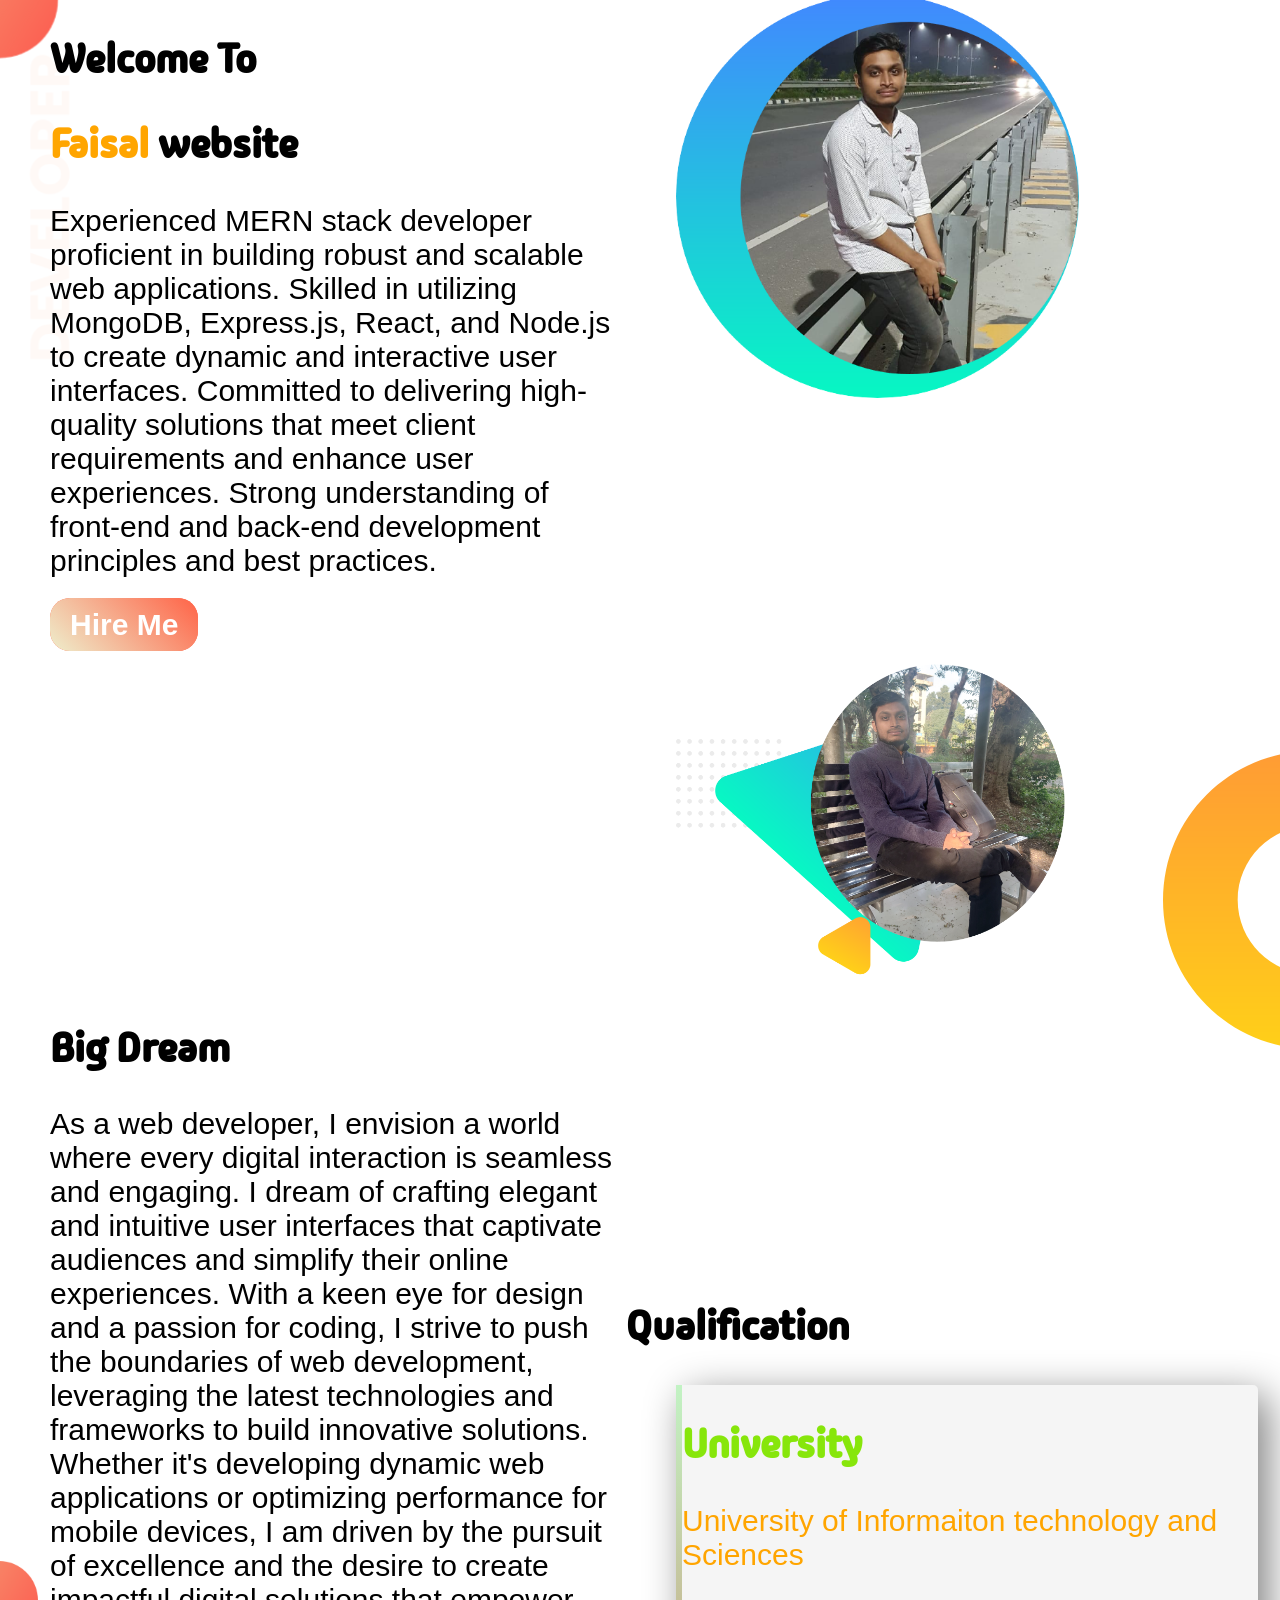
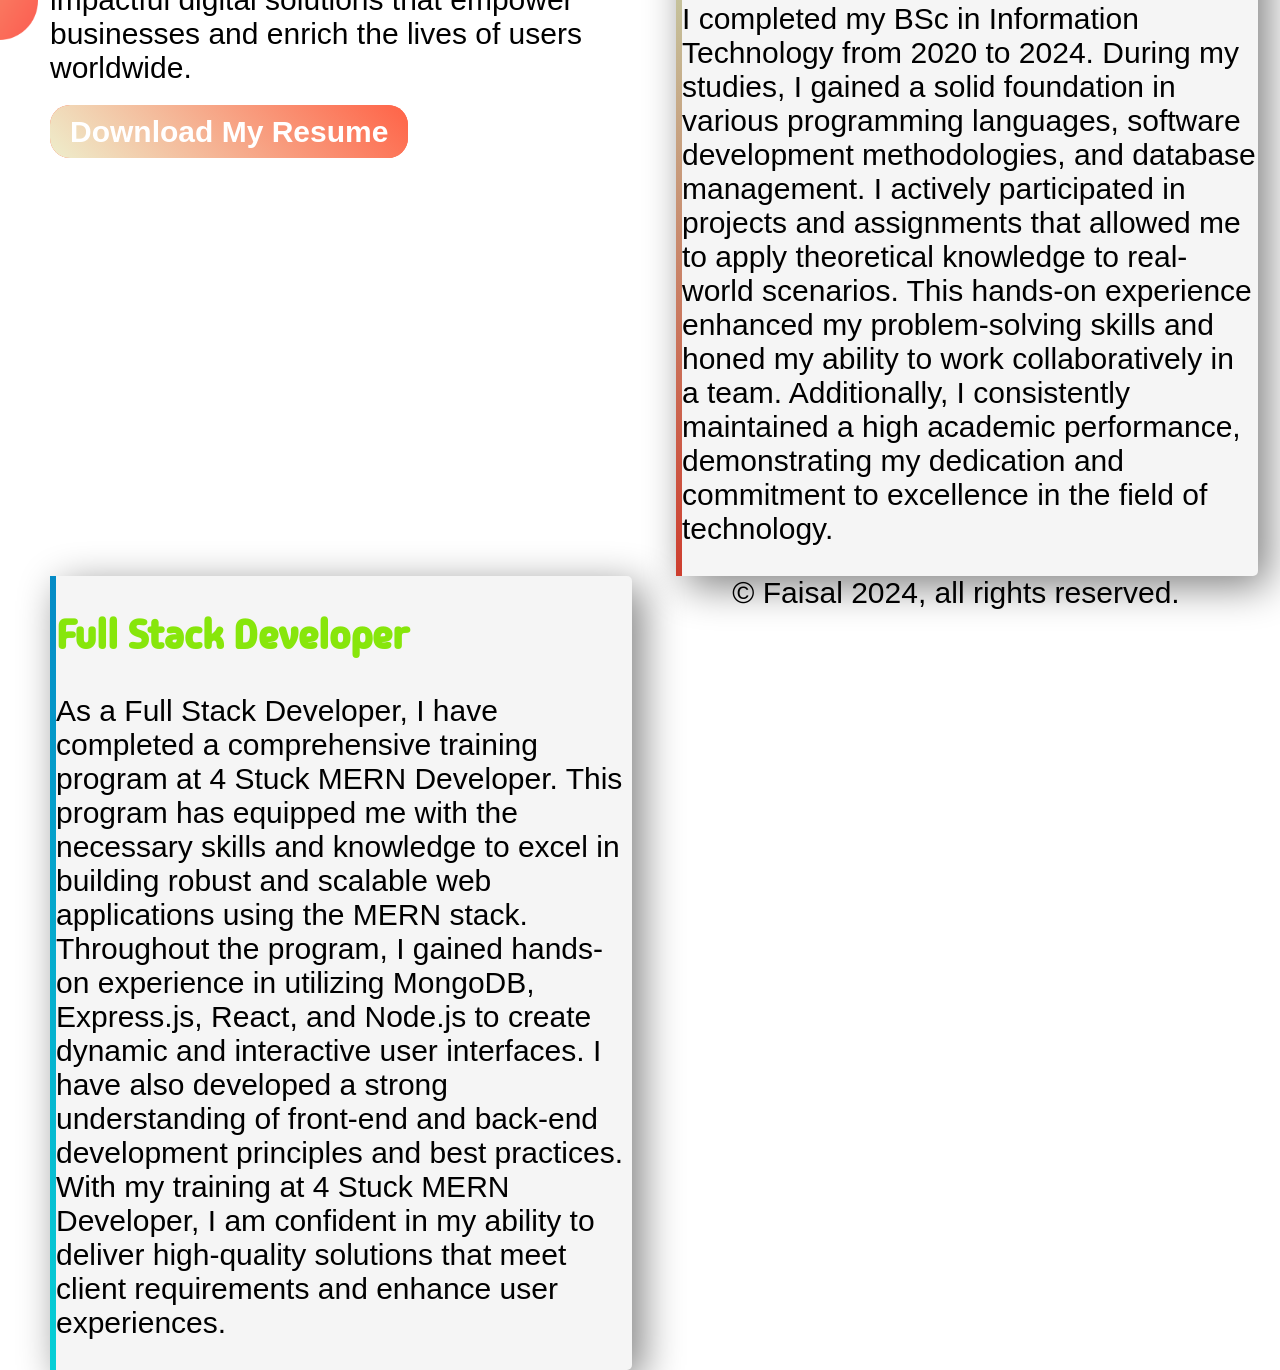
<file: index.html>
<!DOCTYPE html>
<html lang="en">
<head>
    <meta charset="UTF-8">
    <meta name="viewport" content="width=device-width, initial-scale=1.0">
    <title>Faisal - Portfolio</title>
    
    <link rel="preconnect" href="https://fonts.googleapis.com">
    <link rel="preconnect" href="https://fonts.gstatic.com" crossorigin>
    <link href="https://fonts.googleapis.com/css2?family=Madimi+One&display=swap" rel="stylesheet">

    <link rel="stylesheet" href="styles.css">
    
</head>
<body>
    <section class="top-banner">

        <div class="half-wight">
            <h1>Welcome To</h1>
            <h1> <span  class="name-highlight">Faisal</span>  website</h1>
            
            <p>Experienced MERN stack developer proficient in building robust and scalable web applications. Skilled in utilizing MongoDB, Express.js, React, and Node.js to create dynamic and interactive user interfaces. Committed to delivering high-quality solutions that meet client requirements and enhance user experiences. Strong understanding of front-end and back-end development principles and best practices.</p>

            <a href="https://www.linkedin.com/in/mostafa-mohaimen-akand-faisal/" target="_blank" class="btn">Hire Me</a>
            
        </div>

        <div class="half-wight">
            <img src="image/image 1.png" alt="developer">    
        </div>

    </section>

    <section class="dream-area">
        <div class="half-wight">
            <img src="image/profile 2.png" alt="profile">
        </div>
        <div class= "half-wight">
            <h1>Big Dream</h1>
            <p> As a web developer, I envision a world where every digital interaction is seamless and engaging. I dream of crafting elegant and intuitive user interfaces that captivate audiences and simplify their online experiences. With a keen eye for design and a passion for coding, I strive to push the boundaries of web development, leveraging the latest technologies and frameworks to build innovative solutions. Whether it's developing dynamic web applications or optimizing performance for mobile devices, I am driven by the pursuit of excellence and the desire to create impactful digital solutions that empower businesses and enrich the lives of users worldwide.</p>

            <a href="https://www.linkedin.com/in/mostafa-mohaimen-akand-faisal/" target="_blank" class="btn">Download My Resume</a>


        </div>

    </section>
    
    

    <section class="Carrer">
        
        <h1>Qualification</h1>

        <div id="education" class="half-wight single-experience">
            <h1  style="color: rgb(135, 230, 11);">University</h1>
            <p class="name-highlight">University of Informaiton technology and Sciences</p>
            <p>I completed my BSc in Information Technology from 2020 to 2024. During my studies, I gained a solid foundation in various programming languages, software development methodologies, and database management. I actively participated in projects and assignments that allowed me to apply theoretical knowledge to real-world scenarios. This hands-on experience enhanced my problem-solving skills and honed my ability to work collaboratively in a team. Additionally, I consistently maintained a high academic performance, demonstrating my dedication and commitment to excellence in the field of technology.</p>
        </div>
        <div id="fullStack" class="half-wight single-experience">
            <h1 style="color: rgb(135, 230, 11);">Full Stack Developer</h1>
            <p>As a Full Stack Developer, I have completed a comprehensive training program at 4 Stuck MERN Developer. This program has equipped me with the necessary skills and knowledge to excel in building robust and scalable web applications using the MERN stack. Throughout the program, I gained hands-on experience in utilizing MongoDB, Express.js, React, and Node.js to create dynamic and interactive user interfaces. I have also developed a strong understanding of front-end and back-end development principles and best practices. With my training at 4 Stuck MERN Developer, I am confident in my ability to deliver high-quality solutions that meet client requirements and enhance user experiences.</p>
        </div>

       
    </section>

    <section>
        <footer>
            <p> © Faisal 2024, all rights reserved.</p>
        </footer>
    </section>
</body>
</html>
</file>
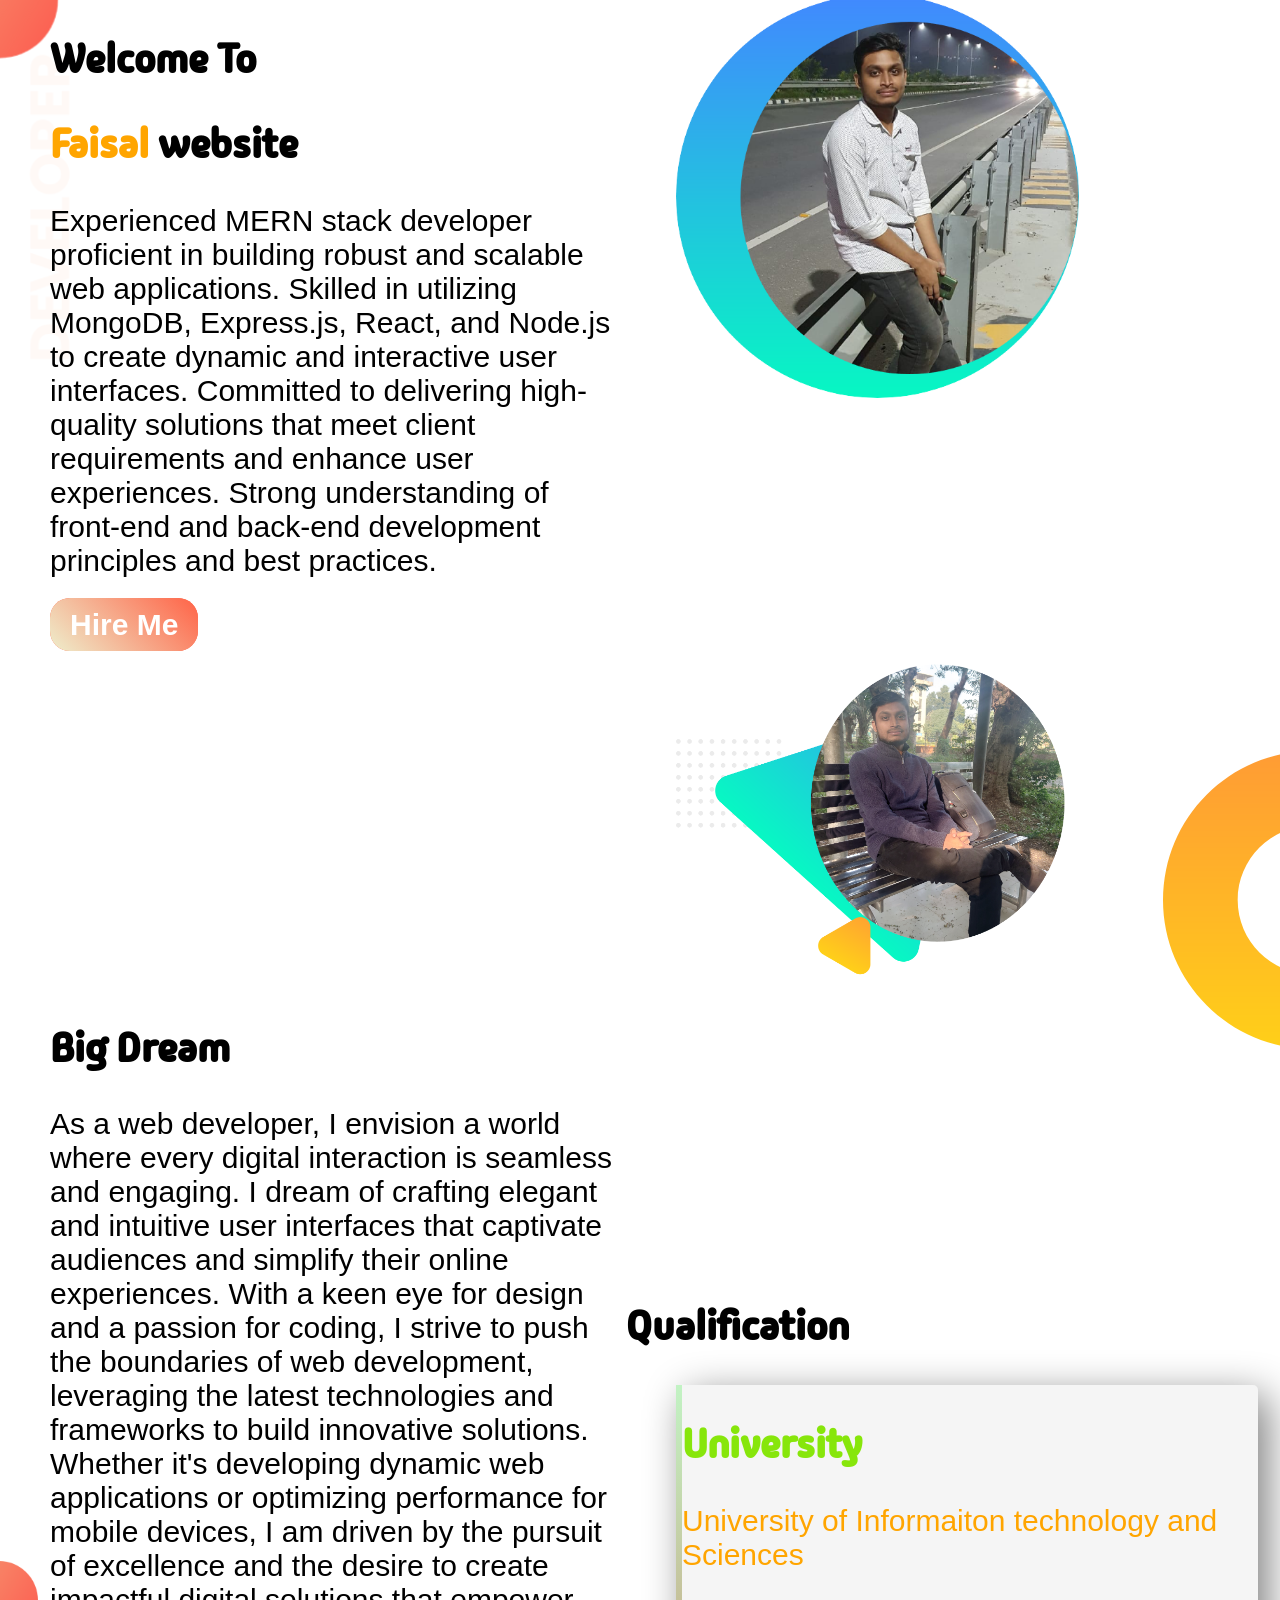
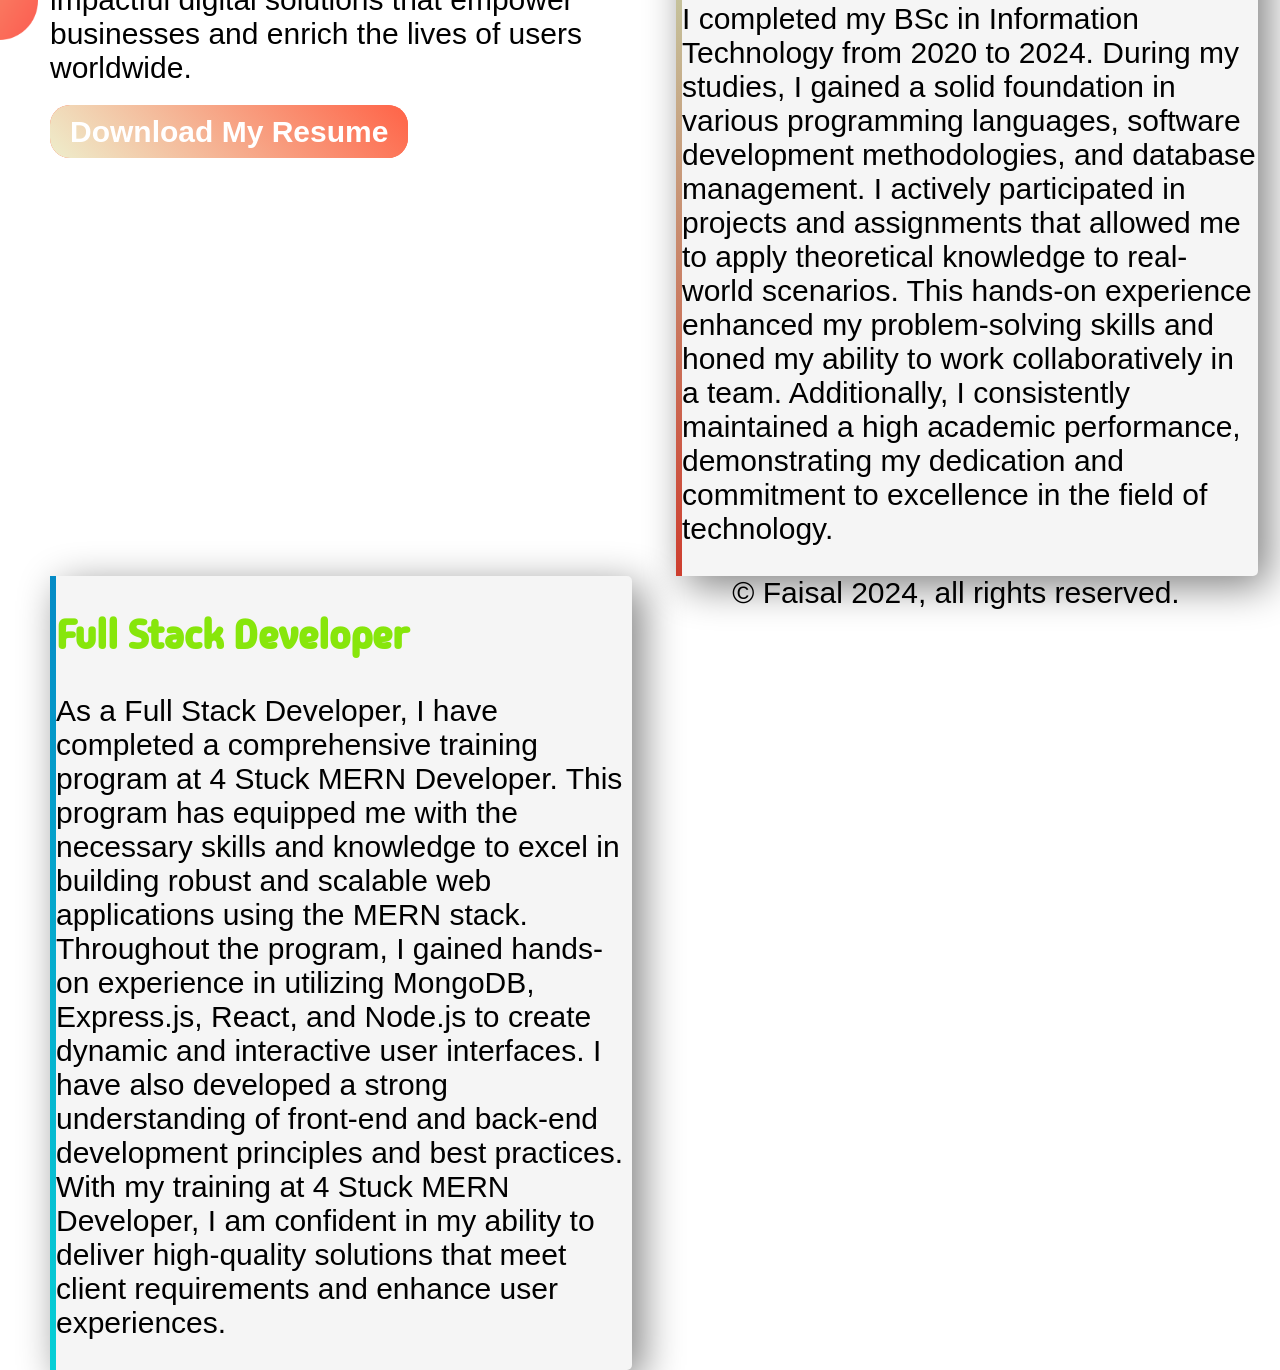
<file: Portfolio.html>
<!DOCTYPE html>
<html lang="en">
<head>
    <meta charset="UTF-8">
    <meta name="viewport" content="width=device-width, initial-scale=1.0">
    <title>Document</title>
    
    <link rel="preconnect" href="https://fonts.googleapis.com">
    <link rel="preconnect" href="https://fonts.gstatic.com" crossorigin>
    <link href="https://fonts.googleapis.com/css2?family=Madimi+One&display=swap" rel="stylesheet">

    <link rel="stylesheet" href="styles.css">
    
</head>
<body>
    <section class="top-banner">

        <div class="half-wight">
            <h1>Welcome To</h1>
            <h1> <span  class="name-highlight">Faisal</span>  website</h1>
            
            <p>Experienced MERN stack developer proficient in building robust and scalable web applications. Skilled in utilizing MongoDB, Express.js, React, and Node.js to create dynamic and interactive user interfaces. Committed to delivering high-quality solutions that meet client requirements and enhance user experiences. Strong understanding of front-end and back-end development principles and best practices.</p>

            <a href="https://www.linkedin.com/in/mostafa-mohaimen-akand-faisal/" target="_blank" class="btn">Hire Me</a>
            
        </div>

        <div class="half-wight">
            <img src="image/image 1.png" alt="developer">    
        </div>

    </section>

    <section class="dream-area">
        <div class="half-wight">
            <img src="image/profile 2.png" alt="profile">
        </div>
        <div class= "half-wight">
            <h1>Big Dream</h1>
            <p> As a web developer, I envision a world where every digital interaction is seamless and engaging. I dream of crafting elegant and intuitive user interfaces that captivate audiences and simplify their online experiences. With a keen eye for design and a passion for coding, I strive to push the boundaries of web development, leveraging the latest technologies and frameworks to build innovative solutions. Whether it's developing dynamic web applications or optimizing performance for mobile devices, I am driven by the pursuit of excellence and the desire to create impactful digital solutions that empower businesses and enrich the lives of users worldwide.</p>

            <a href="https://www.linkedin.com/in/mostafa-mohaimen-akand-faisal/" target="_blank" class="btn">Download My Resume</a>


        </div>

    </section>
    
    

    <section class="Carrer">
        
        <h1>Qualification</h1>

        <div id="education" class="half-wight single-experience">
            <h1  style="color: rgb(135, 230, 11);">University</h1>
            <p class="name-highlight">University of Informaiton technology and Sciences</p>
            <p>I completed my BSc in Information Technology from 2020 to 2024. During my studies, I gained a solid foundation in various programming languages, software development methodologies, and database management. I actively participated in projects and assignments that allowed me to apply theoretical knowledge to real-world scenarios. This hands-on experience enhanced my problem-solving skills and honed my ability to work collaboratively in a team. Additionally, I consistently maintained a high academic performance, demonstrating my dedication and commitment to excellence in the field of technology.</p>
        </div>
        <div id="fullStack" class="half-wight single-experience">
            <h1 style="color: rgb(135, 230, 11);">Full Stack Developer</h1>
            <p>As a Full Stack Developer, I have completed a comprehensive training program at 4 Stuck MERN Developer. This program has equipped me with the necessary skills and knowledge to excel in building robust and scalable web applications using the MERN stack. Throughout the program, I gained hands-on experience in utilizing MongoDB, Express.js, React, and Node.js to create dynamic and interactive user interfaces. I have also developed a strong understanding of front-end and back-end development principles and best practices. With my training at 4 Stuck MERN Developer, I am confident in my ability to deliver high-quality solutions that meet client requirements and enhance user experiences.</p>
        </div>

       
    </section>

    <section>
        <footer>
            <p> © Faisal 2024, all rights reserved.</p>
        </footer>
    </section>
</body>
</html>
</file>
<file: styles.css>
body{
        font-family: Arial, Helvetica, sans-serif;
        font-size: 30px;
        margin: 0;

}

  

h1{
    font-family: "Madimi One", sans-serif;
    font-size: 40px;
    margin-left: 0;
}

p{
    color: deamgray;
}

.name-highlight{
    color: orange;
}


.half-wight{
    width: 45%;
    margin-left: 50px; 
    float: left;
    
}

.half-wight img{
    width: 70%;
    height: 60%;
}

.top-banner{
    background-image: url("image/top.png");
    background-repeat: no-repeat;
}

section{
    height: 500px;
    padding-bottom: 100px;
}

.btn{
    text-decoration: none;
    background-color: tomato;
    padding:10px 20px;
    border-radius: 20px;
    color: white;
    font-weight: bold; 
    background-image: linear-gradient(45deg, rgb(238, 238, 204), tomato);
}

.dream-area{
    background-image: url("image/dream.png");
    background-repeat: no-repeat;
    background-position: right;
    margin-bottom: 100px;
}

.Carrer{
    margin-bottom: 2px;
    
}



.single-experience{
    box-shadow: 10px 10px 40px gray;
    border-radius: 5px;
    height: auto;
    background-color: whitesmoke;

}

.Carrer{
    background-image: url("image/exp-bg.png");
    background-repeat: no-repeat;
    background-position: left;
    background-size: 3%;
    margin-bottom: 100px;

}

#education{
    border-left: 6px solid tomato;
    border-image: linear-gradient(160deg,  rgb(194, 243, 196),rgb(209, 13, 6));
    border-image-slice: 1;

}

#fullStack{
    border-left: 6px solid tomato;
    border-image: linear-gradient(45deg, rgb(7, 207, 214), rgb(3, 88, 185));
    border-image-slice: 1;
}



footer p{
    text-align: center;
    
}
</file>
